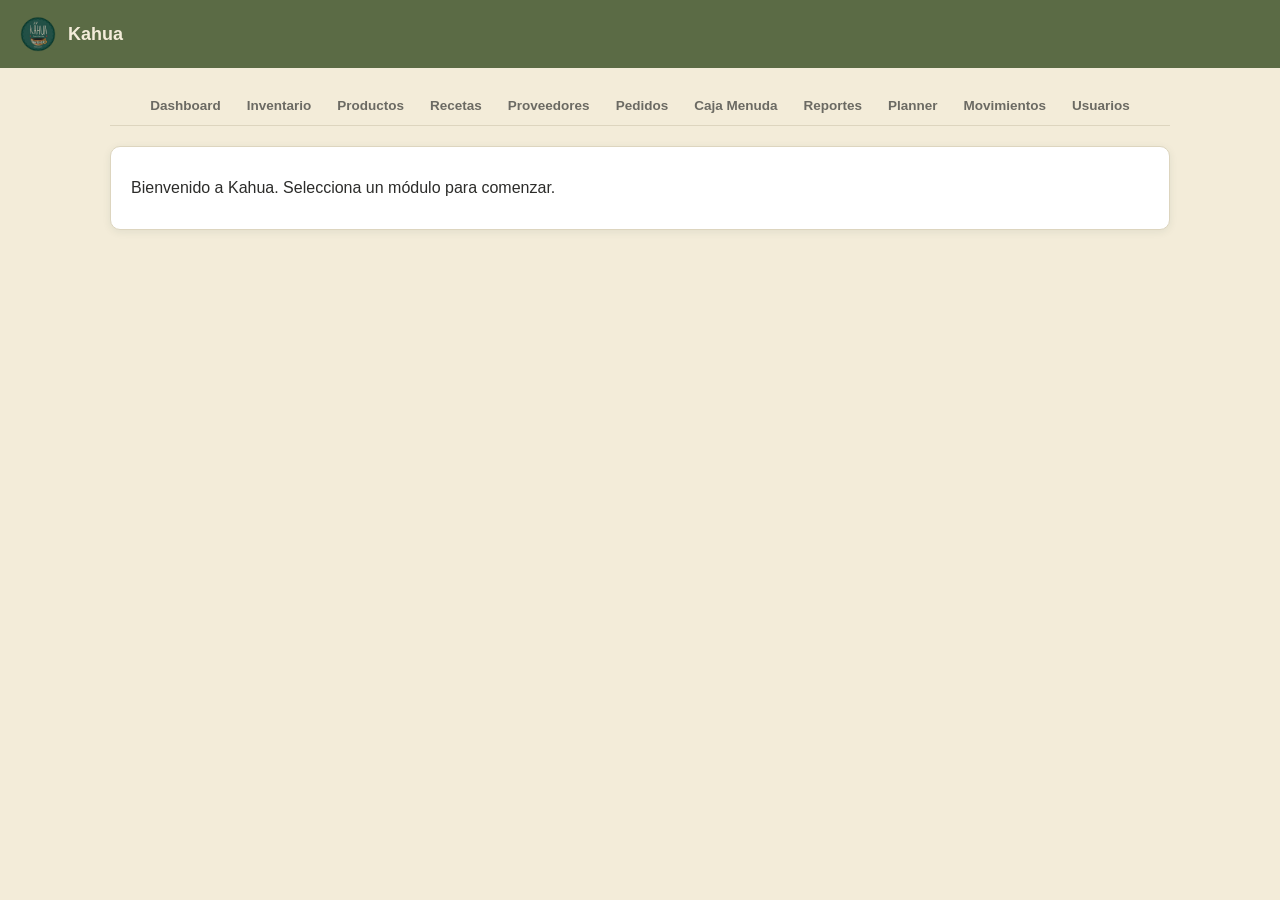
<file: index.html>
<!DOCTYPE html>
<html lang="es">
<head>
  <meta charset="UTF-8" />
  <meta name="viewport" content="width=device-width, initial-scale=1.0" />
  <title>Kahua | Panama Coffee Bar</title>
  <link rel="stylesheet" href="css/styles.css" />
  <link rel="manifest" href="manifest.json" />
  <link rel="icon" type="image/png" sizes="32x32" href="img/favicon-32x32.png" />
  <link rel="icon" type="image/png" sizes="16x16" href="img/favicon-16x16.png" />
  <link rel="apple-touch-icon" sizes="180x180" href="img/apple-touch-icon.png" />
  <link rel="icon" href="img/favicon.ico" />
</head>
<body>

  <header class="app-header">
    <img src="img/logo.png" alt="Kahua" />
    <h1>Kahua</h1>
  </header>

  <div class="container">
    <nav class="tabs">
      <a href="dashboard.html">Dashboard</a>
      <a href="inventario.html">Inventario</a>
      <a href="productos.html">Productos</a>
      <a href="recetas.html">Recetas</a>
      <a href="proveedores.html">Proveedores</a>
      <a href="pedidos-proveedor.html">Pedidos</a>
      <a href="registro-tarjeta.html">Caja Menuda</a>
      <a href="reportes.html">Reportes</a>
      <a href="planner.html">Planner</a>
      <a href="movimientos.html">Movimientos</a>
      <a href="usuarios.html">Usuarios</a>
    </nav>

    <div class="card">
      <p>Bienvenido a Kahua. Selecciona un módulo para comenzar.</p>
    </div>
  </div>

  <script src="js/config.js"></script>
  <script src="js/api.js"></script>
  <script src="js/utils.js"></script>
</body>
</html>
</file>
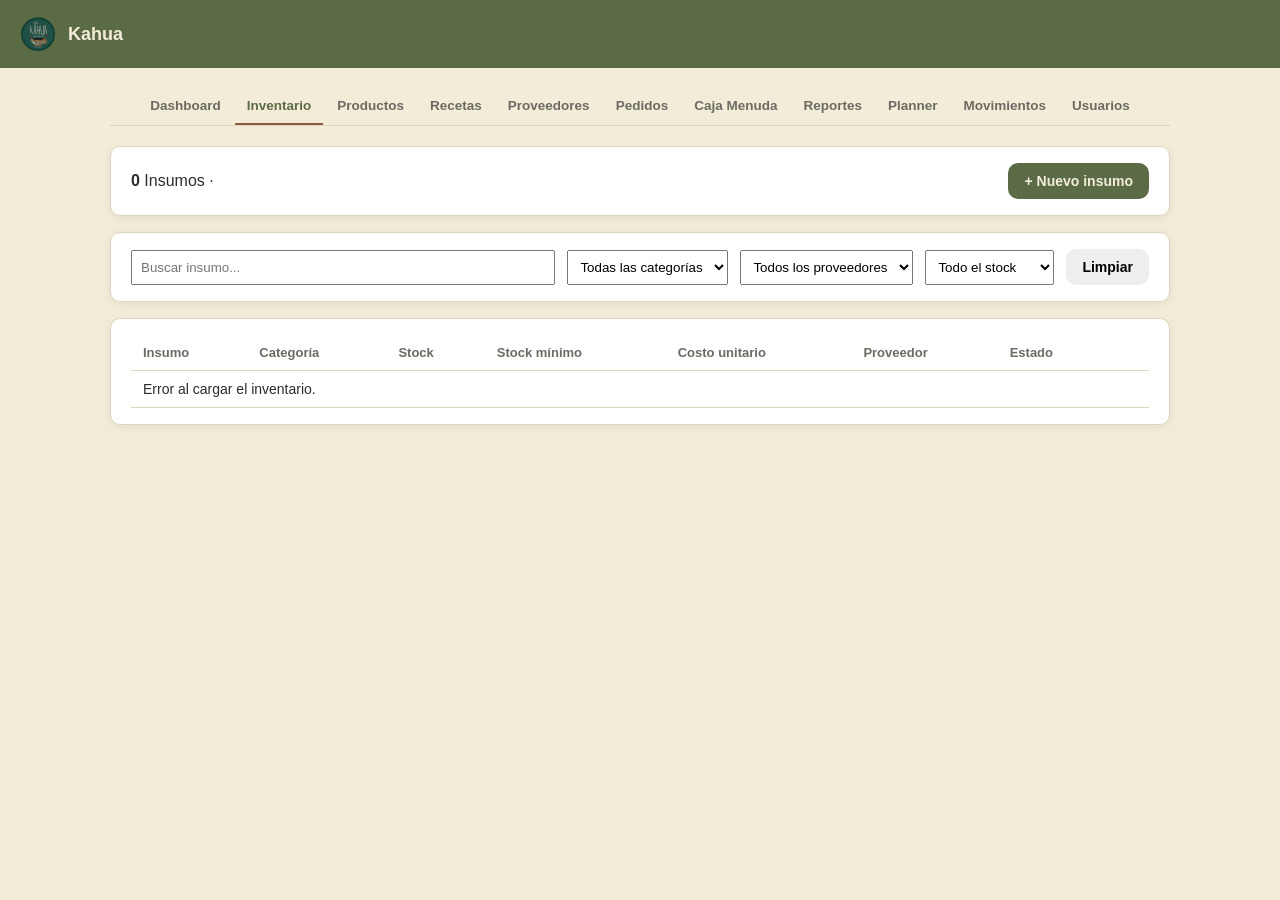
<file: inventario.html>
<!DOCTYPE html>
<html lang="es">
<head>
  <meta charset="UTF-8" />
  <meta name="viewport" content="width=device-width, initial-scale=1.0" />
  <title>Inventario | Kahua</title>
  <link rel="stylesheet" href="css/styles.css" />
  <link rel="manifest" href="manifest.json" />
  <link rel="icon" type="image/png" sizes="32x32" href="img/favicon-32x32.png" />
  <link rel="icon" type="image/png" sizes="16x16" href="img/favicon-16x16.png" />
  <link rel="apple-touch-icon" sizes="180x180" href="img/apple-touch-icon.png" />
  <link rel="icon" href="img/favicon.ico" />
</head>
<body>

  <header class="app-header">
    <img src="img/logo.png" alt="Kahua" />
    <h1>Kahua</h1>
  </header>

  <div class="container">
    <nav class="tabs">
      <a href="dashboard.html">Dashboard</a>
      <a href="inventario.html" class="activo">Inventario</a>
      <a href="productos.html">Productos</a>
      <a href="recetas.html">Recetas</a>
      <a href="proveedores.html">Proveedores</a>
      <a href="pedidos-proveedor.html">Pedidos</a>
      <a href="registro-tarjeta.html">Caja Menuda</a>
      <a href="reportes.html">Reportes</a>
      <a href="planner.html">Planner</a>
      <a href="movimientos.html">Movimientos</a>
      <a href="usuarios.html">Usuarios</a>
    </nav>

    <div class="card" style="display:flex; justify-content:space-between; align-items:center;">
      <div>
        <strong id="total-insumos">0</strong> Insumos ·
        <span id="total-stock-bajo" style="color:var(--kahua-rojo);"></span>
      </div>
      <button class="btn btn-primary" id="btn-nuevo-insumo">+ Nuevo insumo</button>
    </div>

    <div class="card" style="display:flex; gap:12px; flex-wrap:wrap; align-items:center;">
      <input type="text" id="f-buscar" placeholder="Buscar insumo..." style="flex:1; min-width:180px; padding:8px;" />

      <select id="f-filtro-categoria" style="padding:8px;">
        <option value="">Todas las categorías</option>
      </select>

      <select id="f-filtro-proveedor" style="padding:8px;">
        <option value="">Todos los proveedores</option>
      </select>

      <select id="f-filtro-stock" style="padding:8px;">
        <option value="">Todo el stock</option>
        <option value="bajo">Solo stock bajo</option>
        <option value="ok">Solo stock OK</option>
      </select>

      <button class="btn" id="btn-limpiar-filtros" style="background:#eee;">Limpiar</button>
    </div>

    <div class="card">
      <table>
        <thead>
          <tr>
            <th>Insumo</th>
            <th>Categoría</th>
            <th>Stock</th>
            <th>Stock mínimo</th>
            <th>Costo unitario</th>
            <th>Proveedor</th>
            <th>Estado</th>
            <th></th>
          </tr>
        </thead>
        <tbody id="tabla-inventario-body">
          <tr><td colspan="8">Cargando...</td></tr>
        </tbody>
      </table>
    </div>
  </div>

  <!-- Modal simple para crear/editar insumo -->
  <div id="modal-insumo" style="display:none; position:fixed; inset:0; background:rgba(27,59,51,0.4); align-items:center; justify-content:center;">
    <div class="card" style="width:100%; max-width:420px;">
      <h3 id="modal-titulo" style="margin-top:0;">Nuevo insumo</h3>
      <form id="form-insumo">
        <input type="hidden" id="f-id-insumo" />

        <label>Nombre del insumo</label>
        <input type="text" id="f-nombre" required style="width:100%; padding:8px; margin-bottom:10px;" />

        <label>Categoría</label>
        <select id="f-categoria" style="width:100%; padding:8px; margin-bottom:10px;"></select>

        <label>Unidad de medida</label>
        <select id="f-unidad" style="width:100%; padding:8px; margin-bottom:10px;">
          <option value="g">g (gramos)</option>
          <option value="kg">kg (kilogramos)</option>
          <option value="lb">lb (libras)</option>
          <option value="ml">ml (mililitros)</option>
          <option value="l">l (litros)</option>
          <option value="unidad">unidad</option>
        </select>

        <label>Stock actual</label>
        <input type="number" id="f-stock-actual" step="0.01" style="width:100%; padding:8px; margin-bottom:10px;" />

        <label>Stock mínimo</label>
        <input type="number" id="f-stock-minimo" step="0.01" style="width:100%; padding:8px; margin-bottom:10px;" />

        <label>Costo unitario (USD)</label>
        <input type="number" id="f-costo" step="0.01" style="width:100%; padding:8px; margin-bottom:10px;" />

        <label>Proveedor</label>
        <select id="f-proveedor" style="width:100%; padding:8px; margin-bottom:16px;"></select>

        <div style="display:flex; gap:8px; justify-content:flex-end;">
          <button type="button" class="btn" id="btn-cancelar" style="background:#eee;">Cancelar</button>
          <button type="submit" class="btn btn-primary" id="btn-guardar-insumo">Guardar</button>
        </div>
      </form>
    </div>
  </div>

  <script src="js/config.js"></script>
  <script src="js/api.js"></script>
  <script src="js/utils.js"></script>
  <script src="js/inventario.js"></script>
</body>
</html>
</file>
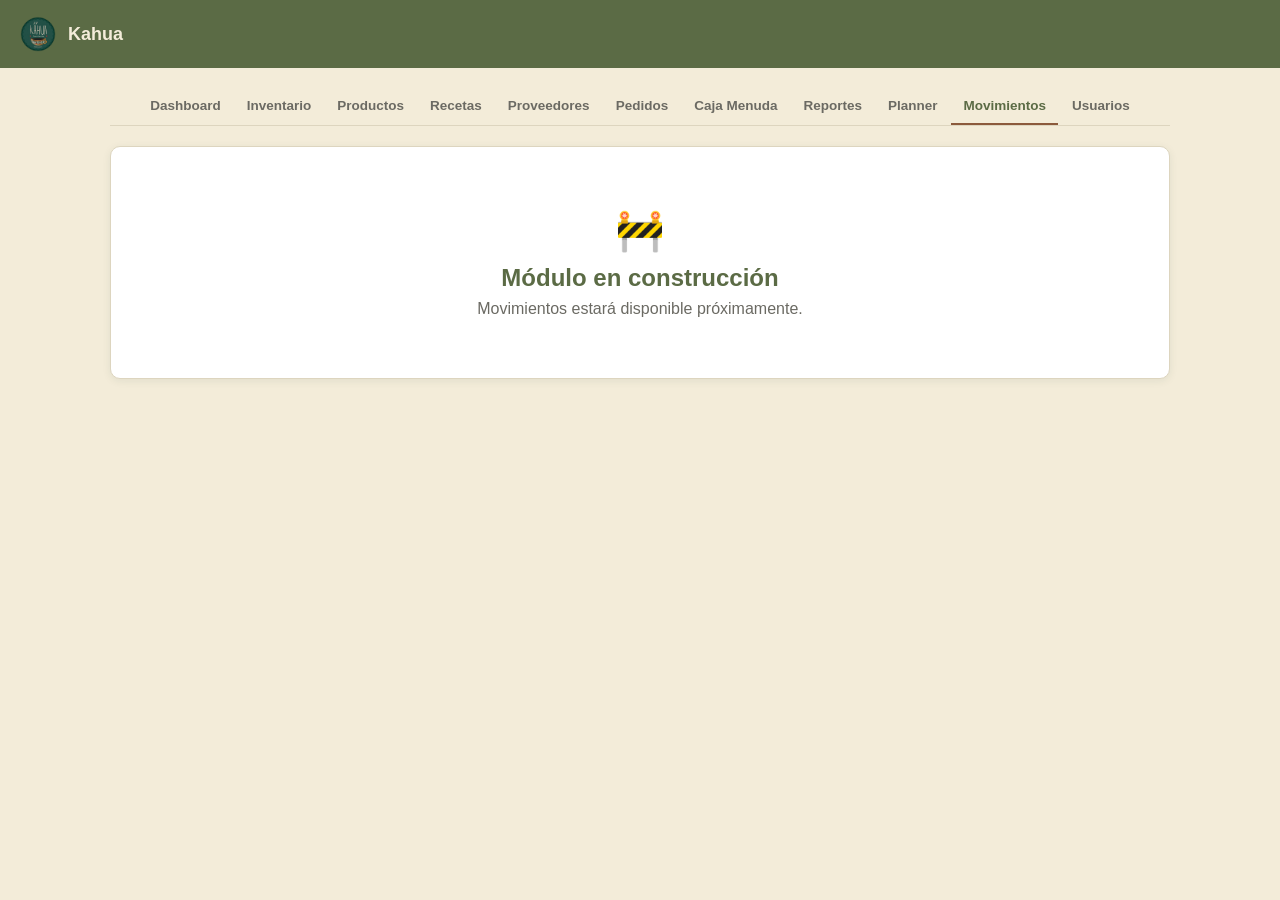
<file: movimientos.html>
<!DOCTYPE html>
<html lang="es">
<head>
  <meta charset="UTF-8" />
  <meta name="viewport" content="width=device-width, initial-scale=1.0" />
  <title>Movimientos | Kahua</title>
  <link rel="stylesheet" href="css/styles.css" />
  <link rel="manifest" href="manifest.json" />
  <link rel="icon" type="image/png" sizes="32x32" href="img/favicon-32x32.png" />
  <link rel="icon" type="image/png" sizes="16x16" href="img/favicon-16x16.png" />
  <link rel="apple-touch-icon" sizes="180x180" href="img/apple-touch-icon.png" />
  <link rel="icon" href="img/favicon.ico" />
</head>
<body>

  <header class="app-header">
    <img src="img/logo.png" alt="Kahua" />
    <h1>Kahua</h1>
  </header>

  <div class="container">
    <nav class="tabs">
      <a href="dashboard.html">Dashboard</a>
      <a href="inventario.html">Inventario</a>
      <a href="productos.html">Productos</a>
      <a href="recetas.html">Recetas</a>
      <a href="proveedores.html">Proveedores</a>
      <a href="pedidos-proveedor.html">Pedidos</a>
      <a href="registro-tarjeta.html">Caja Menuda</a>
      <a href="reportes.html">Reportes</a>
      <a href="planner.html">Planner</a>
      <a href="movimientos.html" class="activo">Movimientos</a>
      <a href="usuarios.html">Usuarios</a>
    </nav>

    <div class="card" style="text-align:center; padding:60px 20px;">
      <p style="font-size:40px; margin:0 0 10px;">🚧</p>
      <h2 style="margin:0 0 8px; color:var(--kahua-verde);">Módulo en construcción</h2>
      <p style="color:var(--kahua-texto-secundario); margin:0;">
        Movimientos estará disponible próximamente.
      </p>
    </div>
  </div>

  <script src="js/config.js"></script>
  <script src="js/api.js"></script>
  <script src="js/utils.js"></script>
</body>
</html>
</file>
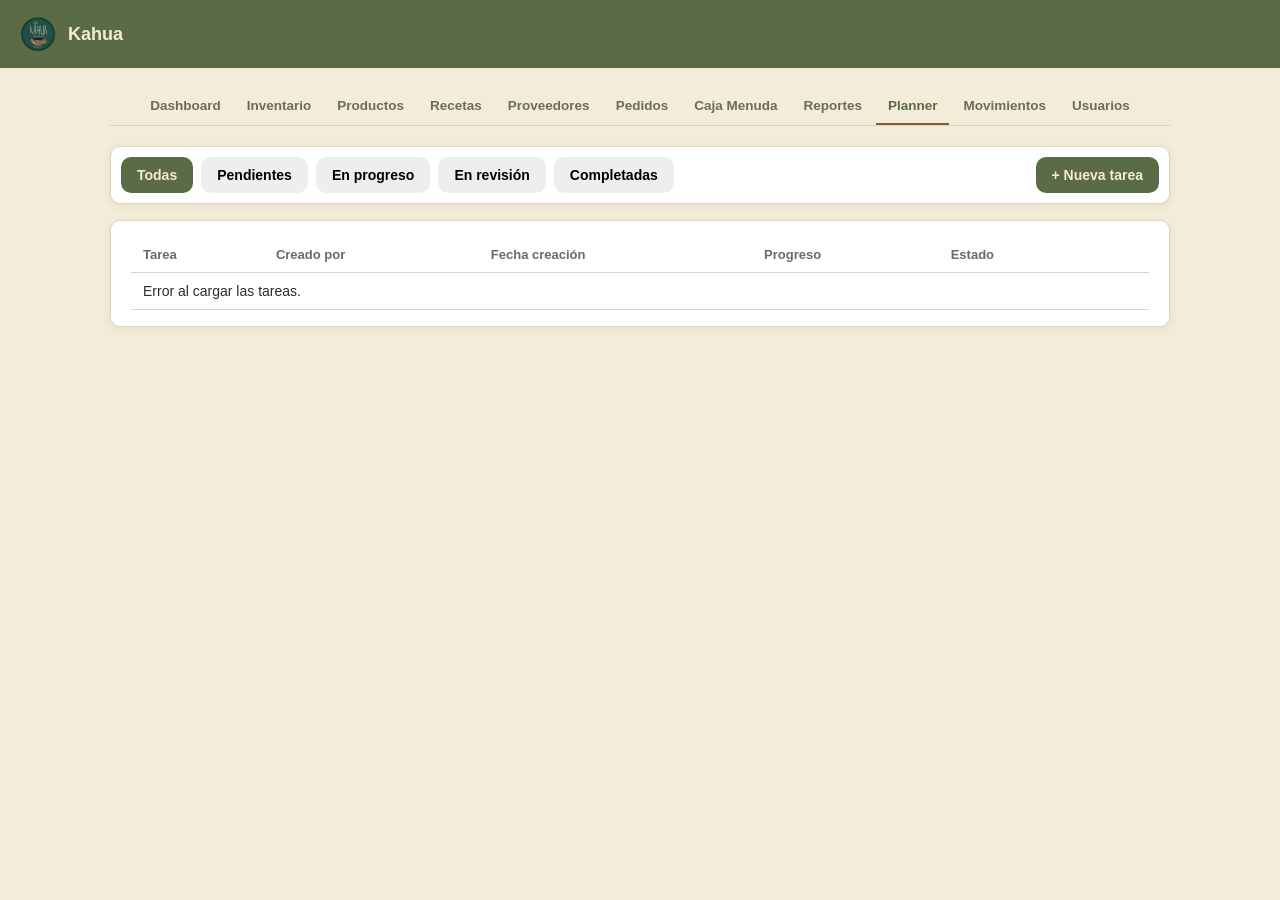
<file: planner.html>
<!DOCTYPE html>
<html lang="es">
<head>
  <meta charset="UTF-8" />
  <meta name="viewport" content="width=device-width, initial-scale=1.0" />
  <title>Planner | Kahua</title>
  <link rel="stylesheet" href="css/styles.css" />
  <link rel="manifest" href="manifest.json" />
  <link rel="icon" type="image/png" sizes="32x32" href="img/favicon-32x32.png" />
  <link rel="icon" type="image/png" sizes="16x16" href="img/favicon-16x16.png" />
  <link rel="apple-touch-icon" sizes="180x180" href="img/apple-touch-icon.png" />
  <link rel="icon" href="img/favicon.ico" />
</head>
<body>

  <header class="app-header">
    <img src="img/logo.png" alt="Kahua" />
    <h1>Kahua</h1>
  </header>

  <div class="container">
    <nav class="tabs">
      <a href="dashboard.html">Dashboard</a>
      <a href="inventario.html">Inventario</a>
      <a href="productos.html">Productos</a>
      <a href="recetas.html">Recetas</a>
      <a href="proveedores.html">Proveedores</a>
      <a href="pedidos-proveedor.html">Pedidos</a>
      <a href="registro-tarjeta.html">Caja Menuda</a>
      <a href="reportes.html">Reportes</a>
      <a href="planner.html" class="activo">Planner</a>
      <a href="movimientos.html">Movimientos</a>
      <a href="usuarios.html">Usuarios</a>
    </nav>

    <!-- Vista: lista de tareas -->
    <div id="vista-lista">
      <div class="card" style="display:flex; gap:10px; padding:10px; flex-wrap:wrap; align-items:center; justify-content:space-between;">
        <div style="display:flex; gap:8px; flex-wrap:wrap;">
          <button type="button" class="btn sub-tab activo" id="subtab-todas" onclick="cambiarSubtab('todas')" style="background:var(--kahua-verde); color:var(--kahua-crema); border:none;">Todas</button>
          <button type="button" class="btn sub-tab" id="subtab-pendiente" onclick="cambiarSubtab('pendiente')" style="background:#eee; border:none;">Pendientes</button>
          <button type="button" class="btn sub-tab" id="subtab-en_progreso" onclick="cambiarSubtab('en_progreso')" style="background:#eee; border:none;">En progreso</button>
          <button type="button" class="btn sub-tab" id="subtab-en_revision" onclick="cambiarSubtab('en_revision')" style="background:#eee; border:none;">En revisión</button>
          <button type="button" class="btn sub-tab" id="subtab-completada" onclick="cambiarSubtab('completada')" style="background:#eee; border:none;">Completadas</button>
        </div>
        <button class="btn btn-primary" id="btn-nueva-tarea">+ Nueva tarea</button>
      </div>

      <div class="card">
        <table>
          <thead>
            <tr>
              <th>Tarea</th>
              <th>Creado por</th>
              <th>Fecha creación</th>
              <th>Progreso</th>
              <th>Estado</th>
              <th></th>
            </tr>
          </thead>
          <tbody id="tabla-tareas-body">
            <tr><td colspan="6">Cargando...</td></tr>
          </tbody>
        </table>
      </div>
    </div>

    <!-- Vista: nueva tarea -->
    <div id="vista-nueva-tarea" style="display:none;">
      <div class="card">
        <button type="button" class="btn" id="btn-volver-nueva" style="background:#eee; margin-bottom:12px;">← Volver a la lista</button>
        <h3 style="margin-top:0;">Nueva tarea</h3>

        <label>Título de la tarea</label>
        <input type="text" id="f-titulo-tarea" required style="width:100%; padding:8px; margin-bottom:10px; max-width:500px;" />

        <label>Descripción / contexto (opcional)</label>
        <textarea id="f-descripcion-tarea" rows="2" style="width:100%; padding:8px; margin-bottom:16px; max-width:500px;"></textarea>

        <label style="display:block; margin-bottom:8px;">Puntos / pasos de la tarea</label>
        <div id="lista-puntos-nueva"></div>
        <button type="button" class="btn" id="btn-agregar-punto" style="background:#eee; margin-top:8px;">+ Agregar punto</button>

        <div style="margin-top:20px; display:flex; justify-content:flex-end;">
          <button type="button" class="btn btn-primary" id="btn-guardar-tarea">Guardar tarea</button>
        </div>
      </div>
    </div>

    <!-- Vista: detalle de tarea -->
    <div id="vista-detalle" style="display:none;">
      <div class="card">
        <button type="button" class="btn" id="btn-volver-detalle" style="background:#eee; margin-bottom:12px;">← Volver a la lista</button>
        <div style="display:flex; justify-content:space-between; align-items:flex-start; flex-wrap:wrap; gap:10px;">
          <div>
            <h3 id="detalle-titulo" style="margin:0 0 4px;"></h3>
            <p id="detalle-descripcion" style="margin:0; color:var(--kahua-texto-secundario); font-size:14px;"></p>
          </div>
          <span id="detalle-estado-badge"></span>
        </div>
        <p style="font-size:13px; color:var(--kahua-texto-secundario); margin-top:8px;">
          Creado por <strong id="detalle-creado-por"></strong> · <span id="detalle-fecha-creacion"></span>
        </p>
      </div>

      <div class="card">
        <h4 style="margin-top:0;">Puntos de la tarea</h4>
        <div id="lista-puntos-detalle"></div>
      </div>
    </div>
  </div>

  <script src="js/config.js"></script>
  <script src="js/api.js"></script>
  <script src="js/utils.js"></script>
  <script src="js/planner.js"></script>
</body>
</html>
</file>
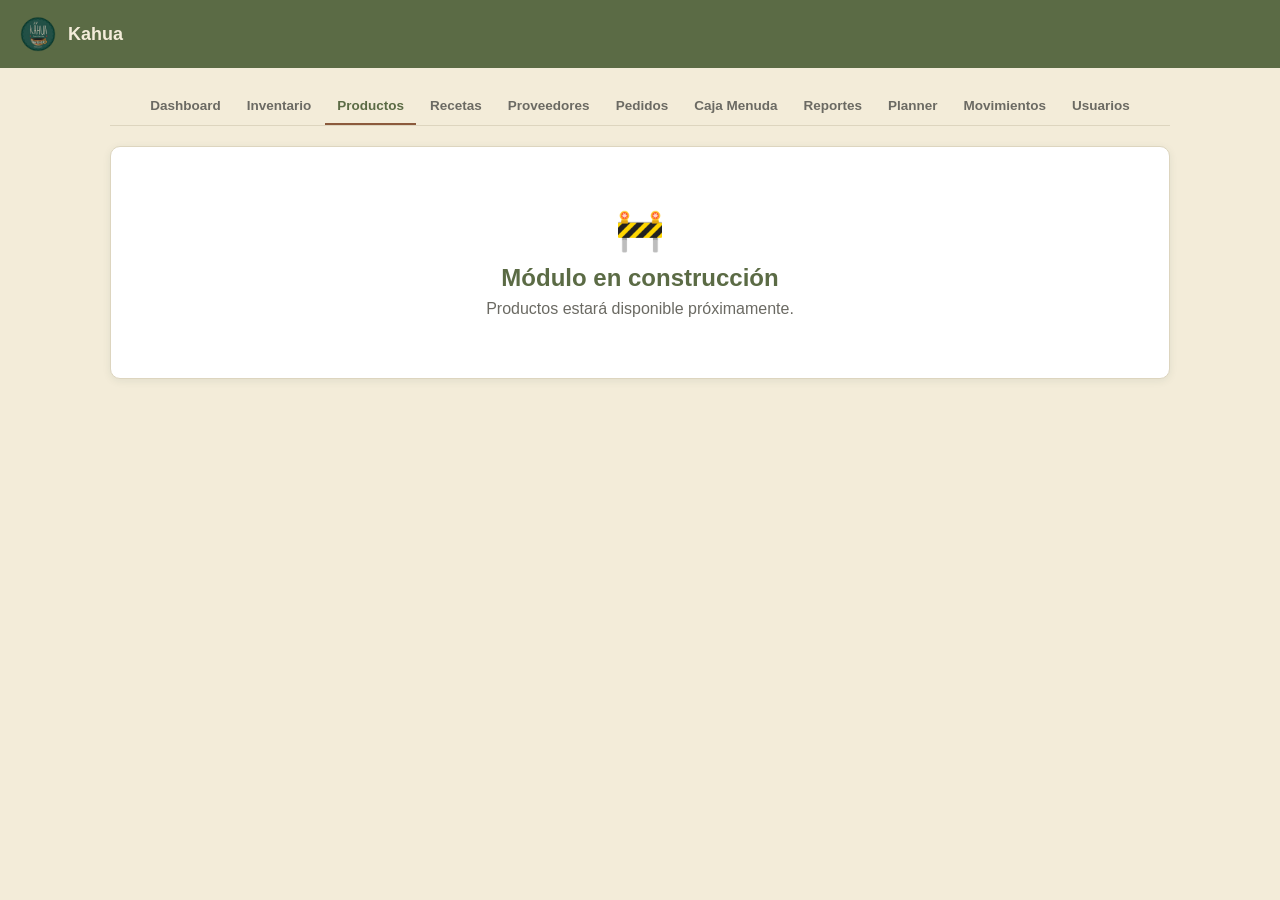
<file: productos.html>
<!DOCTYPE html>
<html lang="es">
<head>
  <meta charset="UTF-8" />
  <meta name="viewport" content="width=device-width, initial-scale=1.0" />
  <title>Productos | Kahua</title>
  <link rel="stylesheet" href="css/styles.css" />
  <link rel="manifest" href="manifest.json" />
  <link rel="icon" type="image/png" sizes="32x32" href="img/favicon-32x32.png" />
  <link rel="icon" type="image/png" sizes="16x16" href="img/favicon-16x16.png" />
  <link rel="apple-touch-icon" sizes="180x180" href="img/apple-touch-icon.png" />
  <link rel="icon" href="img/favicon.ico" />
</head>
<body>

  <header class="app-header">
    <img src="img/logo.png" alt="Kahua" />
    <h1>Kahua</h1>
  </header>

  <div class="container">
    <nav class="tabs">
      <a href="dashboard.html">Dashboard</a>
      <a href="inventario.html">Inventario</a>
      <a href="productos.html" class="activo">Productos</a>
      <a href="recetas.html">Recetas</a>
      <a href="proveedores.html">Proveedores</a>
      <a href="pedidos-proveedor.html">Pedidos</a>
      <a href="registro-tarjeta.html">Caja Menuda</a>
      <a href="reportes.html">Reportes</a>
      <a href="planner.html">Planner</a>
      <a href="movimientos.html">Movimientos</a>
      <a href="usuarios.html">Usuarios</a>
    </nav>

    <div class="card" style="text-align:center; padding:60px 20px;">
      <p style="font-size:40px; margin:0 0 10px;">🚧</p>
      <h2 style="margin:0 0 8px; color:var(--kahua-verde);">Módulo en construcción</h2>
      <p style="color:var(--kahua-texto-secundario); margin:0;">
        Productos estará disponible próximamente.
      </p>
    </div>
  </div>

  <script src="js/config.js"></script>
  <script src="js/api.js"></script>
  <script src="js/utils.js"></script>
</body>
</html>
</file>
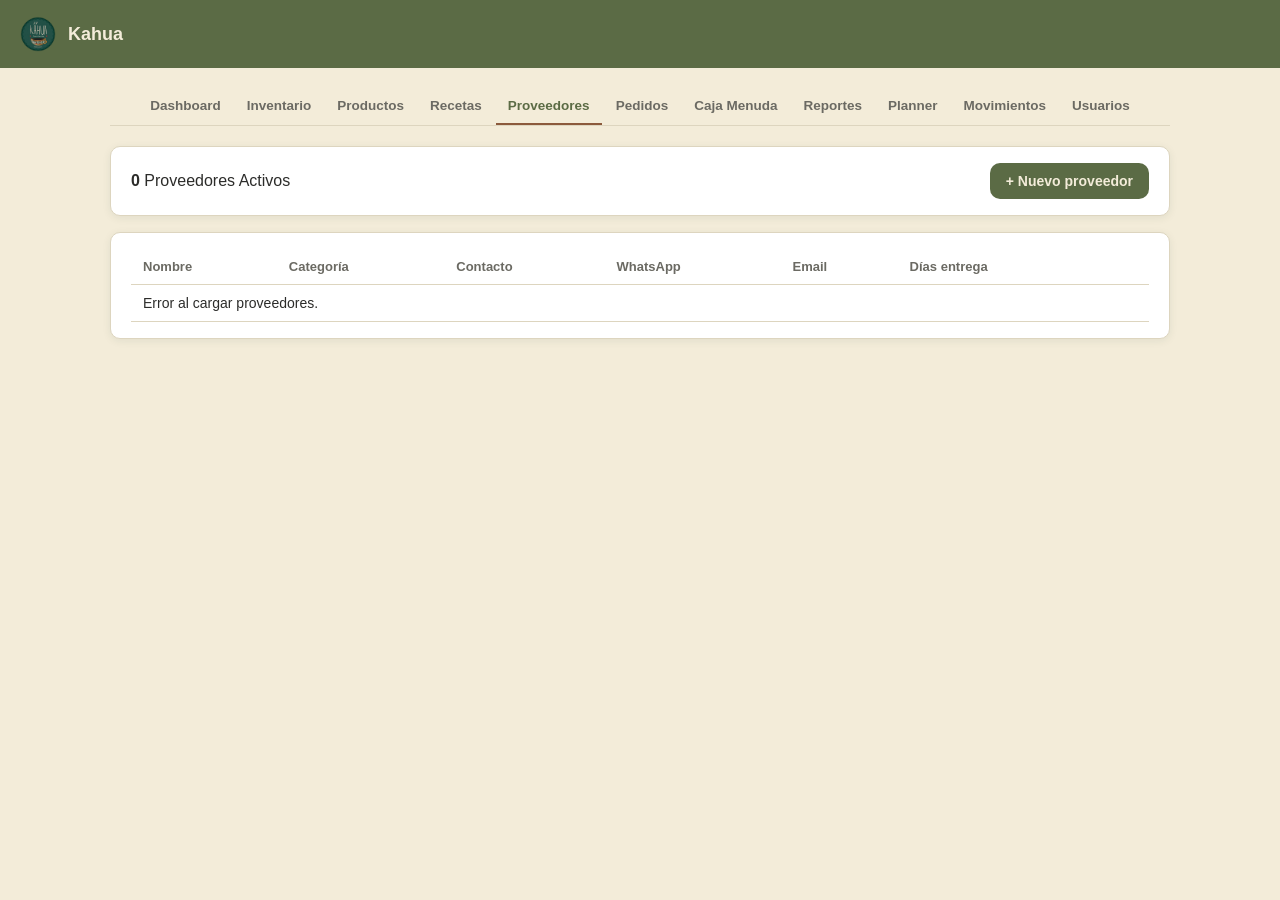
<file: proveedores.html>
<!DOCTYPE html>
<html lang="es">
<head>
  <meta charset="UTF-8" />
  <meta name="viewport" content="width=device-width, initial-scale=1.0" />
  <title>Proveedores | Kahua</title>
  <link rel="stylesheet" href="css/styles.css" />
  <link rel="manifest" href="manifest.json" />
  <link rel="icon" type="image/png" sizes="32x32" href="img/favicon-32x32.png" />
  <link rel="icon" type="image/png" sizes="16x16" href="img/favicon-16x16.png" />
  <link rel="apple-touch-icon" sizes="180x180" href="img/apple-touch-icon.png" />
  <link rel="icon" href="img/favicon.ico" />
</head>
<body>

  <header class="app-header">
    <img src="img/logo.png" alt="Kahua" />
    <h1>Kahua</h1>
  </header>

  <div class="container">
    <nav class="tabs">
      <a href="dashboard.html">Dashboard</a>
      <a href="inventario.html">Inventario</a>
      <a href="productos.html">Productos</a>
      <a href="recetas.html">Recetas</a>
      <a href="proveedores.html" class="activo">Proveedores</a>
      <a href="pedidos-proveedor.html">Pedidos</a>
      <a href="registro-tarjeta.html">Caja Menuda</a>
      <a href="reportes.html">Reportes</a>
      <a href="planner.html">Planner</a>
      <a href="movimientos.html">Movimientos</a>
      <a href="usuarios.html">Usuarios</a>
    </nav>

    <div class="card" style="display:flex; justify-content:space-between; align-items:center;">
      <div><strong id="total-proveedores">0</strong> Proveedores Activos</div>
      <button class="btn btn-primary" id="btn-nuevo-proveedor">+ Nuevo proveedor</button>
    </div>

    <div class="card">
      <table>
        <thead>
          <tr>
            <th>Nombre</th>
            <th>Categoría</th>
            <th>Contacto</th>
            <th>WhatsApp</th>
            <th>Email</th>
            <th>Días entrega</th>
            <th></th>
          </tr>
        </thead>
        <tbody id="tabla-proveedores-body">
          <tr><td colspan="7">Cargando...</td></tr>
        </tbody>
      </table>
    </div>
  </div>

  <!-- Modal crear/editar proveedor -->
  <div id="modal-proveedor" style="display:none; position:fixed; inset:0; background:rgba(27,59,51,0.4); align-items:center; justify-content:center;">
    <div class="card" style="width:100%; max-width:420px; max-height:90vh; overflow-y:auto;">
      <h3 id="modal-titulo" style="margin-top:0;">Nuevo proveedor</h3>
      <form id="form-proveedor">
        <input type="hidden" id="f-id-proveedor" />

        <label>Nombre</label>
        <input type="text" id="f-nombre" required style="width:100%; padding:8px; margin-bottom:10px;" />

        <label>Categoría principal</label>
        <input type="text" id="f-categoria-principal" placeholder="Ej. Café, Lácteos, Empaques" style="width:100%; padding:8px; margin-bottom:10px;" />

        <label>Nombre de contacto</label>
        <input type="text" id="f-contacto" style="width:100%; padding:8px; margin-bottom:10px;" />

        <label>WhatsApp / Teléfono</label>
        <input type="text" id="f-whatsapp" style="width:100%; padding:8px; margin-bottom:10px;" />

        <label>Email</label>
        <input type="email" id="f-email" style="width:100%; padding:8px; margin-bottom:10px;" />

        <label>Dirección</label>
        <input type="text" id="f-direccion" style="width:100%; padding:8px; margin-bottom:10px;" />

        <label>Días de entrega</label>
        <input type="text" id="f-dias-entrega" placeholder="Ej. Lunes y Jueves" style="width:100%; padding:8px; margin-bottom:10px;" />

        <label>Notas</label>
        <textarea id="f-notas" style="width:100%; padding:8px; margin-bottom:16px;" rows="2"></textarea>

        <div style="display:flex; gap:8px; justify-content:flex-end;">
          <button type="button" class="btn" id="btn-cancelar" style="background:#eee;">Cancelar</button>
          <button type="submit" class="btn btn-primary" id="btn-guardar-proveedor">Guardar</button>
        </div>
      </form>
    </div>
  </div>

  <script src="js/config.js"></script>
  <script src="js/api.js"></script>
  <script src="js/utils.js"></script>
  <script src="js/proveedores.js"></script>
</body>
</html>
</file>
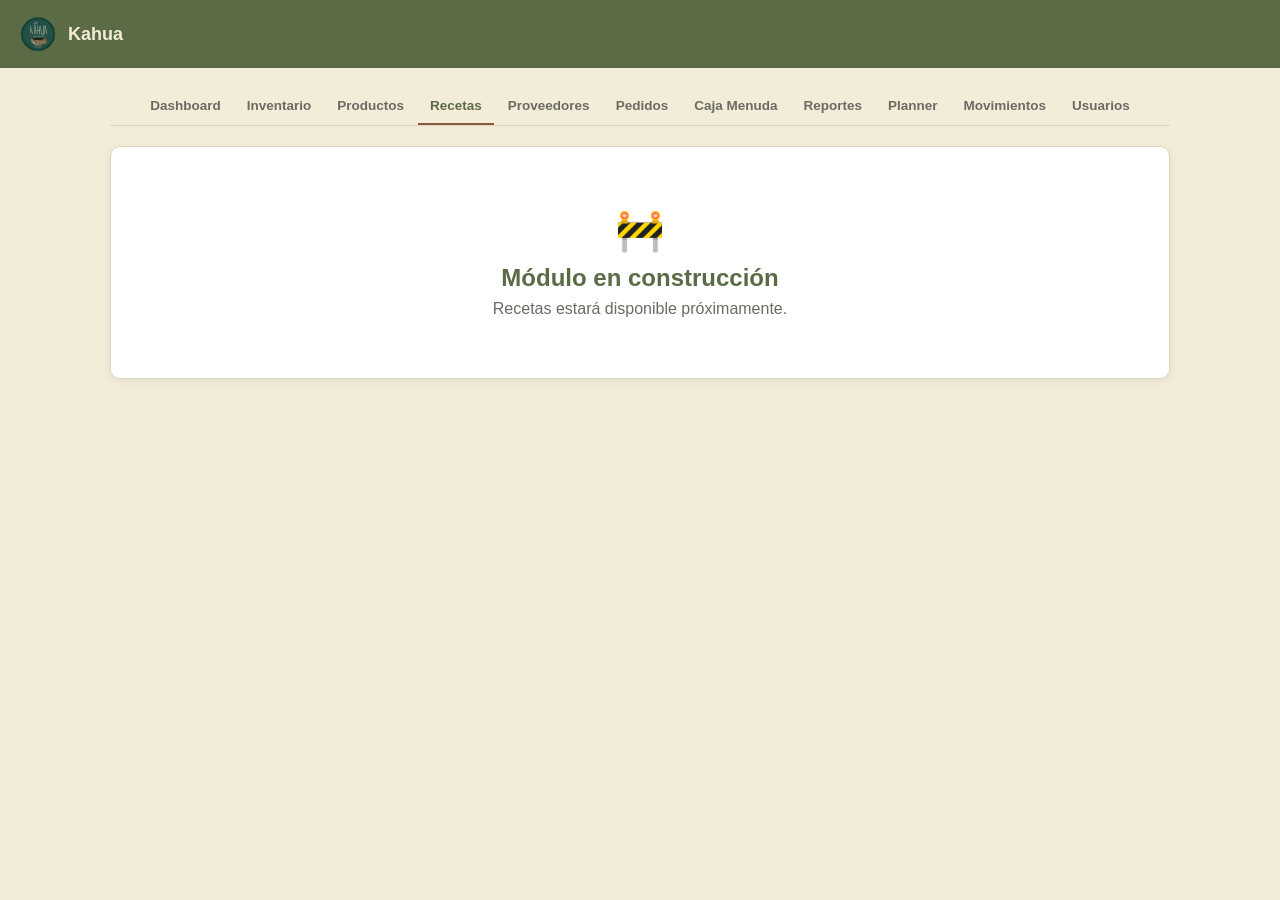
<file: recetas.html>
<!DOCTYPE html>
<html lang="es">
<head>
  <meta charset="UTF-8" />
  <meta name="viewport" content="width=device-width, initial-scale=1.0" />
  <title>Recetas | Kahua</title>
  <link rel="stylesheet" href="css/styles.css" />
  <link rel="manifest" href="manifest.json" />
  <link rel="icon" type="image/png" sizes="32x32" href="img/favicon-32x32.png" />
  <link rel="icon" type="image/png" sizes="16x16" href="img/favicon-16x16.png" />
  <link rel="apple-touch-icon" sizes="180x180" href="img/apple-touch-icon.png" />
  <link rel="icon" href="img/favicon.ico" />
</head>
<body>

  <header class="app-header">
    <img src="img/logo.png" alt="Kahua" />
    <h1>Kahua</h1>
  </header>

  <div class="container">
    <nav class="tabs">
      <a href="dashboard.html">Dashboard</a>
      <a href="inventario.html">Inventario</a>
      <a href="productos.html">Productos</a>
      <a href="recetas.html" class="activo">Recetas</a>
      <a href="proveedores.html">Proveedores</a>
      <a href="pedidos-proveedor.html">Pedidos</a>
      <a href="registro-tarjeta.html">Caja Menuda</a>
      <a href="reportes.html">Reportes</a>
      <a href="planner.html">Planner</a>
      <a href="movimientos.html">Movimientos</a>
      <a href="usuarios.html">Usuarios</a>
    </nav>

    <div class="card" style="text-align:center; padding:60px 20px;">
      <p style="font-size:40px; margin:0 0 10px;">🚧</p>
      <h2 style="margin:0 0 8px; color:var(--kahua-verde);">Módulo en construcción</h2>
      <p style="color:var(--kahua-texto-secundario); margin:0;">
        Recetas estará disponible próximamente.
      </p>
    </div>
  </div>

  <script src="js/config.js"></script>
  <script src="js/api.js"></script>
  <script src="js/utils.js"></script>
</body>
</html>
</file>
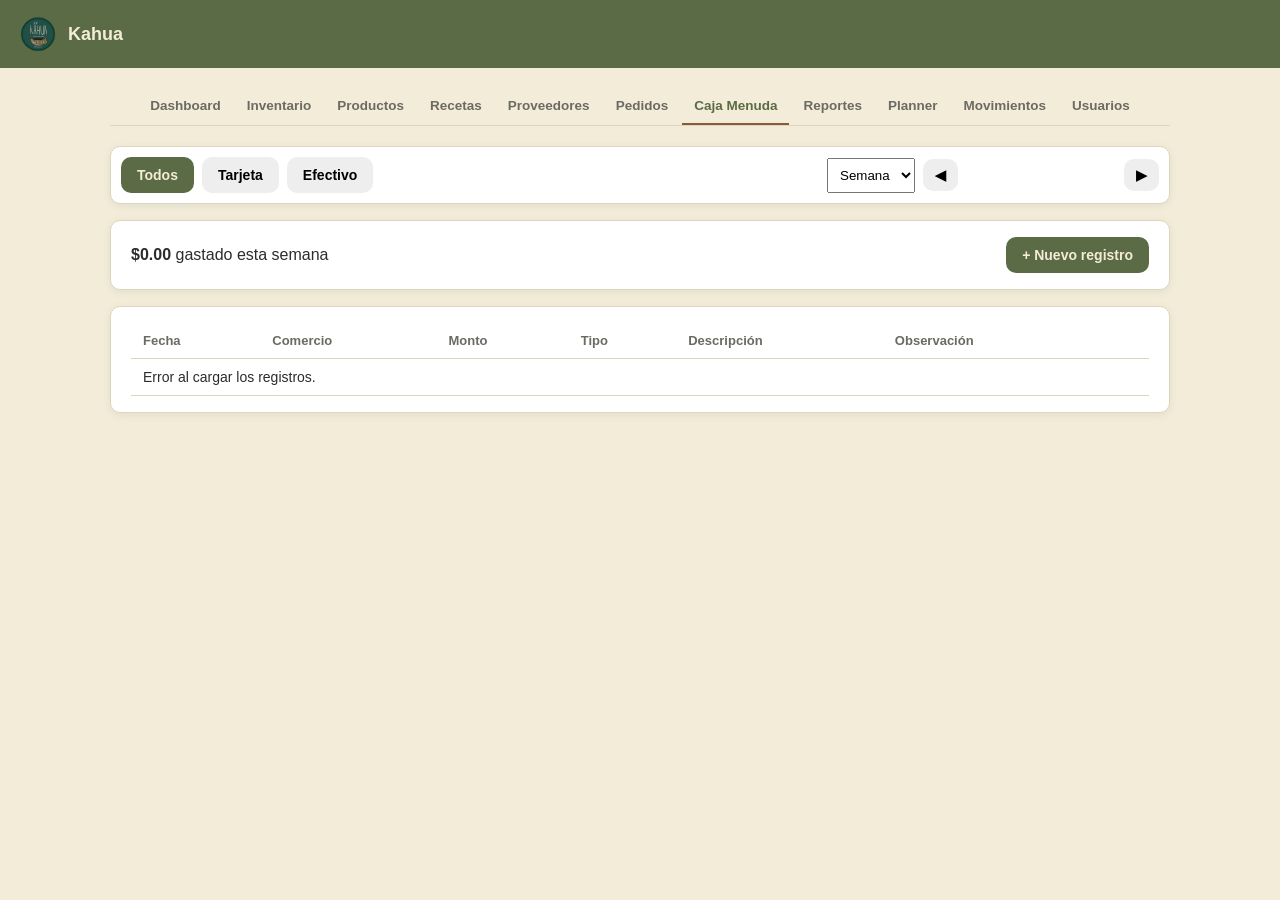
<file: registro-tarjeta.html>
<!DOCTYPE html>
<html lang="es">
<head>
  <meta charset="UTF-8" />
  <meta name="viewport" content="width=device-width, initial-scale=1.0" />
  <title>Caja Menuda | Kahua</title>
  <link rel="stylesheet" href="css/styles.css" />
  <link rel="manifest" href="manifest.json" />
  <link rel="icon" type="image/png" sizes="32x32" href="img/favicon-32x32.png" />
  <link rel="icon" type="image/png" sizes="16x16" href="img/favicon-16x16.png" />
  <link rel="apple-touch-icon" sizes="180x180" href="img/apple-touch-icon.png" />
  <link rel="icon" href="img/favicon.ico" />
</head>
<body>

  <header class="app-header">
    <img src="img/logo.png" alt="Kahua" />
    <h1>Kahua</h1>
  </header>

  <div class="container">
    <nav class="tabs">
      <a href="dashboard.html">Dashboard</a>
      <a href="inventario.html">Inventario</a>
      <a href="productos.html">Productos</a>
      <a href="recetas.html">Recetas</a>
      <a href="proveedores.html">Proveedores</a>
      <a href="pedidos-proveedor.html">Pedidos</a>
      <a href="registro-tarjeta.html" class="activo">Caja Menuda</a>
      <a href="reportes.html">Reportes</a>
      <a href="planner.html">Planner</a>
      <a href="movimientos.html">Movimientos</a>
      <a href="usuarios.html">Usuarios</a>
    </nav>

    <div class="card" style="display:flex; gap:10px; padding:10px; flex-wrap:wrap; align-items:center; justify-content:space-between;">
      <div style="display:flex; gap:8px;">
        <button type="button" class="btn sub-tab activo" id="subtab-todos" onclick="cambiarSubtab('todos')" style="background:var(--kahua-verde); color:var(--kahua-crema); border:none;">Todos</button>
        <button type="button" class="btn sub-tab" id="subtab-tarjeta" onclick="cambiarSubtab('tarjeta')" style="background:#eee; border:none;">Tarjeta</button>
        <button type="button" class="btn sub-tab" id="subtab-efectivo" onclick="cambiarSubtab('efectivo')" style="background:#eee; border:none;">Efectivo</button>
      </div>

      <div style="display:flex; gap:8px; align-items:center;">
        <select id="f-modo-periodo" onchange="cambiarModoPeriodo()" style="padding:8px;">
          <option value="semana">Semana</option>
          <option value="mes">Mes</option>
        </select>
        <button type="button" class="btn" onclick="navegarPeriodo(-1)" style="background:#eee; padding:8px 12px;">◀</button>
        <span id="label-periodo" style="font-size:14px; font-weight:600; min-width:150px; text-align:center;"></span>
        <button type="button" class="btn" onclick="navegarPeriodo(1)" style="background:#eee; padding:8px 12px;">▶</button>
      </div>
    </div>

    <div class="card" style="display:flex; justify-content:space-between; align-items:center;">
      <div><strong id="total-gastado">$0.00</strong> <span id="label-total-periodo">gastado esta semana</span></div>
      <button class="btn btn-primary" id="btn-nuevo-registro">+ Nuevo registro</button>
    </div>

    <div class="card">
      <table>
        <thead>
          <tr>
            <th>Fecha</th>
            <th>Comercio</th>
            <th>Monto</th>
            <th>Tipo</th>
            <th>Descripción</th>
            <th>Observación</th>
            <th></th>
          </tr>
        </thead>
        <tbody id="tabla-registros-body">
          <tr><td colspan="7">Cargando...</td></tr>
        </tbody>
      </table>
    </div>
  </div>

  <!-- Modal nuevo registro -->
  <div id="modal-registro" style="display:none; position:fixed; inset:0; background:rgba(27,59,51,0.4); align-items:center; justify-content:center;">
    <div class="card" style="width:100%; max-width:420px;">
      <h3 id="modal-titulo-registro" style="margin-top:0;">Nuevo registro de tarjeta</h3>
      <form id="form-registro">
        <input type="hidden" id="f-id-registro" />
        <label>Fecha</label>
        <input type="date" id="f-fecha" required style="width:100%; padding:8px; margin-bottom:10px;" />

        <label>Comercio</label>
        <input type="text" id="f-comercio" required style="width:100%; padding:8px; margin-bottom:10px;" />

        <label>Tipo de pago</label>
        <select id="f-tipo-pago" required style="width:100%; padding:8px; margin-bottom:10px;">
          <option value="efectivo">Efectivo</option>
          <option value="tarjeta">Tarjeta</option>
        </select>

        <label>Monto (USD)</label>
        <input type="number" id="f-monto" step="0.01" required style="width:100%; padding:8px; margin-bottom:10px;" />

        <label>Descripción</label>
        <input type="text" id="f-descripcion" style="width:100%; padding:8px; margin-bottom:10px;" />

        <label>Observación</label>
        <textarea id="f-observacion" rows="2" style="width:100%; padding:8px; margin-bottom:16px;"></textarea>

        <div style="display:flex; gap:8px; justify-content:flex-end;">
          <button type="button" class="btn" id="btn-cancelar" style="background:#eee;">Cancelar</button>
          <button type="submit" class="btn btn-primary" id="btn-guardar-registro">Guardar</button>
        </div>
      </form>
    </div>
  </div>

  <script src="js/config.js"></script>
  <script src="js/api.js"></script>
  <script src="js/utils.js"></script>
  <script src="js/registro-tarjeta.js"></script>
</body>
</html>
</file>
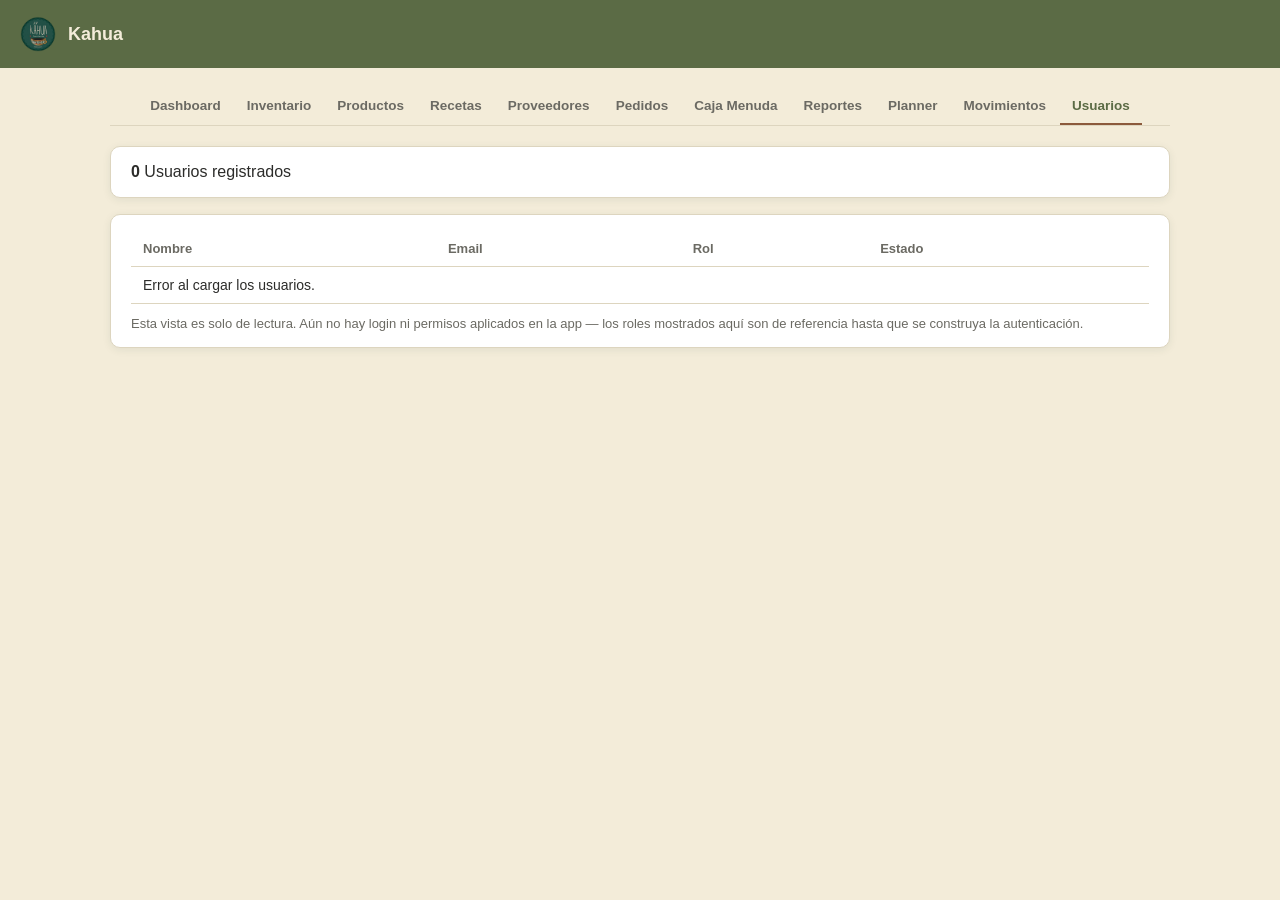
<file: usuarios.html>
<!DOCTYPE html>
<html lang="es">
<head>
  <meta charset="UTF-8" />
  <meta name="viewport" content="width=device-width, initial-scale=1.0" />
  <title>Usuarios | Kahua</title>
  <link rel="stylesheet" href="css/styles.css" />
  <link rel="manifest" href="manifest.json" />
  <link rel="icon" type="image/png" sizes="32x32" href="img/favicon-32x32.png" />
  <link rel="icon" type="image/png" sizes="16x16" href="img/favicon-16x16.png" />
  <link rel="apple-touch-icon" sizes="180x180" href="img/apple-touch-icon.png" />
  <link rel="icon" href="img/favicon.ico" />
</head>
<body>

  <header class="app-header">
    <img src="img/logo.png" alt="Kahua" />
    <h1>Kahua</h1>
  </header>

  <div class="container">
    <nav class="tabs">
      <a href="dashboard.html">Dashboard</a>
      <a href="inventario.html">Inventario</a>
      <a href="productos.html">Productos</a>
      <a href="recetas.html">Recetas</a>
      <a href="proveedores.html">Proveedores</a>
      <a href="pedidos-proveedor.html">Pedidos</a>
      <a href="registro-tarjeta.html">Caja Menuda</a>
      <a href="reportes.html">Reportes</a>
      <a href="planner.html">Planner</a>
      <a href="movimientos.html">Movimientos</a>
      <a href="usuarios.html" class="activo">Usuarios</a>
    </nav>

    <div class="card">
      <strong id="total-usuarios">0</strong> Usuarios registrados
    </div>

    <div class="card">
      <table>
        <thead>
          <tr>
            <th>Nombre</th>
            <th>Email</th>
            <th>Rol</th>
            <th>Estado</th>
          </tr>
        </thead>
        <tbody id="tabla-usuarios-body">
          <tr><td colspan="4">Cargando...</td></tr>
        </tbody>
      </table>
      <p style="color:var(--kahua-texto-secundario); font-size:13px; margin:12px 0 0;">
        Esta vista es solo de lectura. Aún no hay login ni permisos aplicados en la app — los roles mostrados aquí son de referencia hasta que se construya la autenticación.
      </p>
    </div>
  </div>

  <script src="js/config.js"></script>
  <script src="js/api.js"></script>
  <script src="js/utils.js"></script>
  <script src="js/usuarios.js"></script>
</body>
</html>
</file>
<file: css/styles.css>
/* styles.css - Kahua Panama Coffee Bar */

:root {
  --kahua-verde: #5B6B45;
  --kahua-verde-claro: #74845A;
  --kahua-crema: #F3ECD9;
  --kahua-crema-oscuro: #E5DBC2;
  --kahua-terracota: #8B5A3C;
  --kahua-amarillo: #E0A639;
  --kahua-rojo: #C23B2E;
  --kahua-texto: #2C2C2A;
  --kahua-texto-secundario: #6B6A63;
  --kahua-borde: #DDD5BF;
  --kahua-radius: 10px;
  --kahua-sombra: 0 2px 8px rgba(27, 59, 51, 0.08);
}

* {
  box-sizing: border-box;
}

body {
  margin: 0;
  font-family: -apple-system, BlinkMacSystemFont, "Segoe UI", Roboto, sans-serif;
  background: var(--kahua-crema);
  color: var(--kahua-texto);
}

.app-header {
  background: var(--kahua-verde);
  color: var(--kahua-crema);
  padding: 16px 20px;
  display: flex;
  align-items: center;
  gap: 12px;
}

.app-header img {
  height: 36px;
  width: 36px;
  border-radius: 50%;
}

.app-header h1 {
  font-size: 18px;
  font-weight: 600;
  margin: 0;
}

.container {
  max-width: 1100px;
  margin: 0 auto;
  padding: 20px;
}

.card {
  background: #fff;
  border: 1px solid var(--kahua-borde);
  border-radius: var(--kahua-radius);
  box-shadow: var(--kahua-sombra);
  padding: 16px 20px;
  margin-bottom: 16px;
}

.btn {
  display: inline-flex;
  align-items: center;
  gap: 6px;
  padding: 10px 16px;
  border-radius: var(--kahua-radius);
  border: none;
  font-size: 14px;
  font-weight: 600;
  cursor: pointer;
}

.btn-primary {
  background: var(--kahua-verde);
  color: var(--kahua-crema);
}

.btn-primary:hover {
  background: var(--kahua-verde-claro);
}

.btn-secondary {
  background: var(--kahua-terracota);
  color: #fff;
}

.btn-danger {
  background: var(--kahua-rojo);
  color: #fff;
}

.badge {
  display: inline-block;
  padding: 3px 10px;
  border-radius: 999px;
  font-size: 12px;
  font-weight: 600;
}

.badge-alerta {
  background: rgba(194, 59, 46, 0.12);
  color: var(--kahua-rojo);
}

.badge-ok {
  background: rgba(27, 59, 51, 0.1);
  color: var(--kahua-verde);
}

table {
  width: 100%;
  border-collapse: collapse;
}

th, td {
  text-align: left;
  padding: 10px 12px;
  border-bottom: 1px solid var(--kahua-borde);
  font-size: 14px;
}

th {
  color: var(--kahua-texto-secundario);
  font-weight: 600;
  font-size: 13px;
}

nav.tabs {
  display: flex;
  flex-wrap: nowrap;
  justify-content: center;
  gap: 2px;
  border-bottom: 1px solid var(--kahua-borde);
  margin-bottom: 20px;
  overflow-x: auto;
}

nav.tabs a {
  padding: 10px 12px;
  text-decoration: none;
  color: var(--kahua-texto-secundario);
  font-size: 13.5px;
  font-weight: 600;
  border-bottom: 2px solid transparent;
  white-space: nowrap;
}

nav.tabs a.activo {
  color: var(--kahua-verde);
  border-bottom-color: var(--kahua-terracota);
}
</file>
